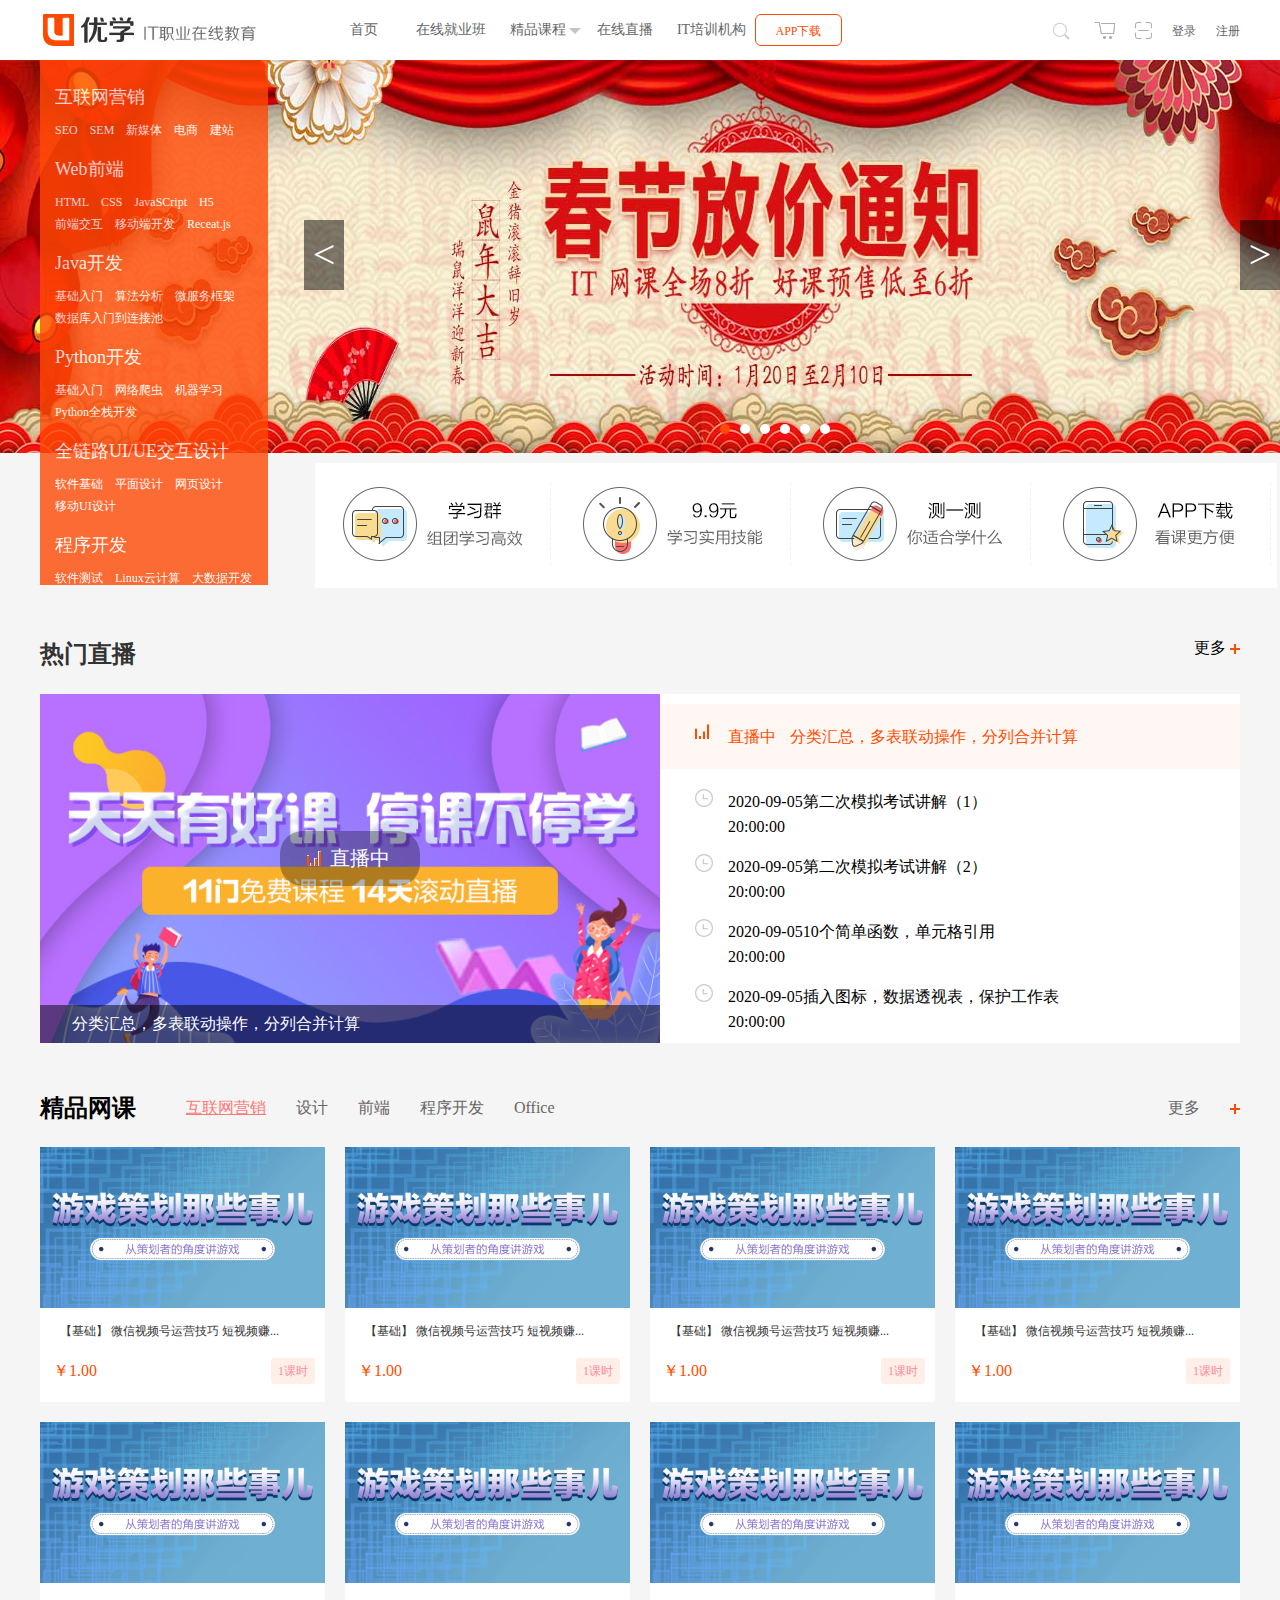
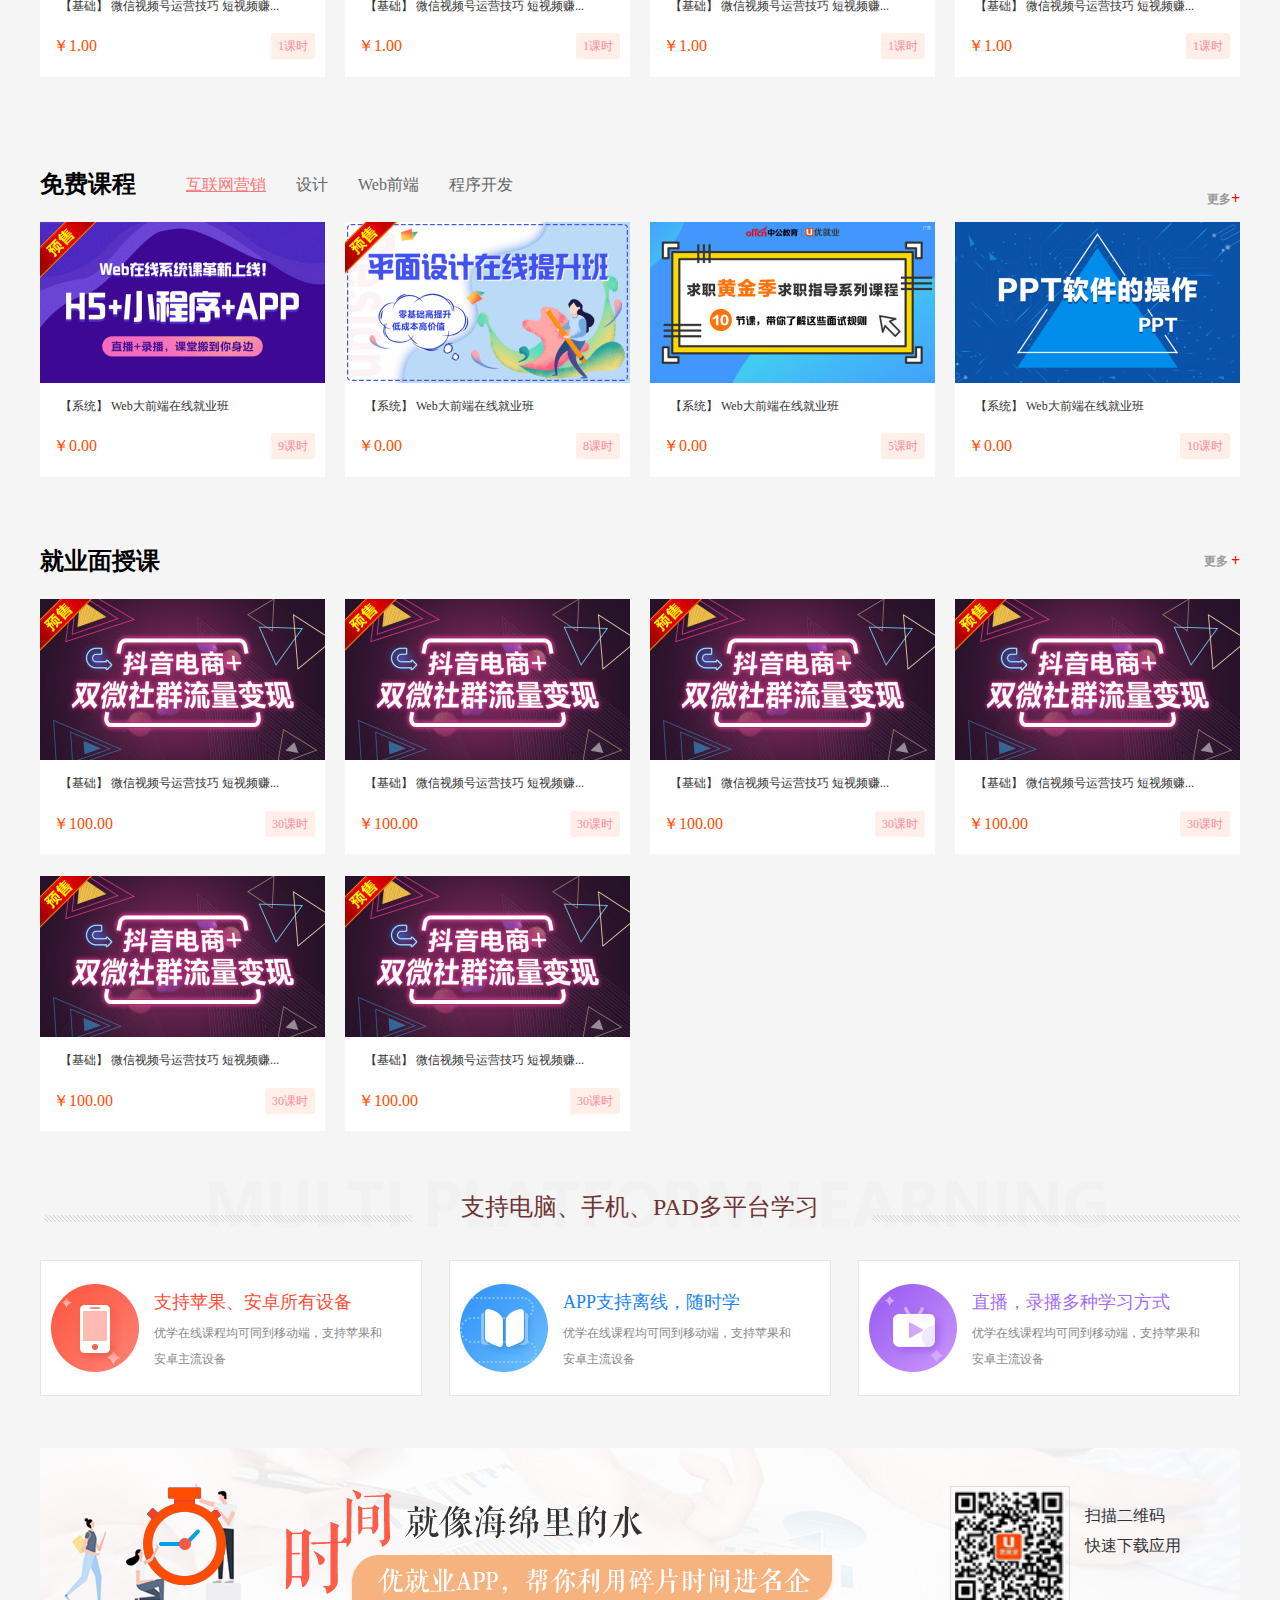
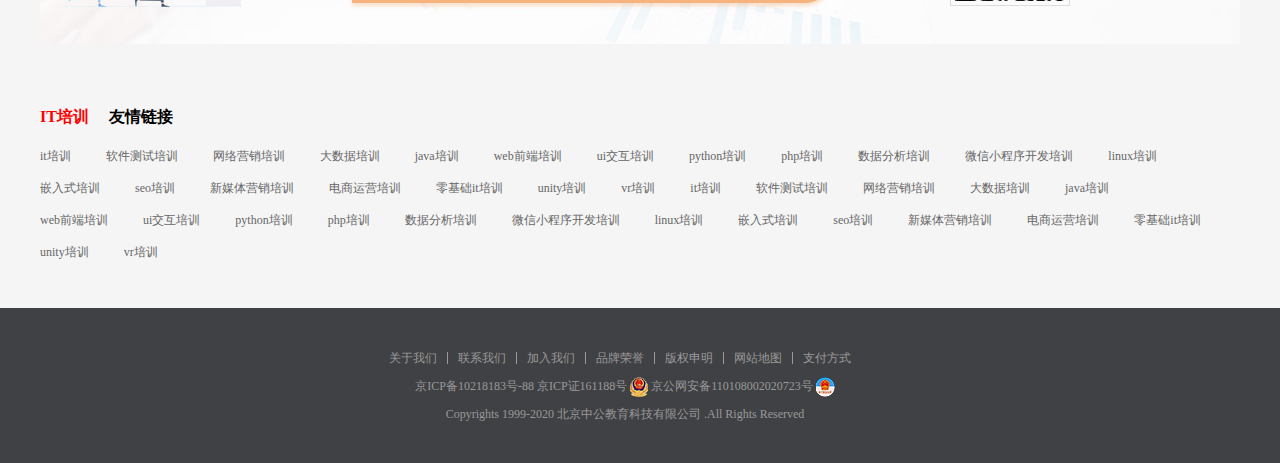
<file: index.html>
<!DOCTYPE html>
<html lang="en">
<head>
    <meta charset="UTF-8">
    <meta name="viewport" content="width=device-width, initial-scale=1.0">
    <title>优学网</title>
    <!-- 网页描述 -->

    <!-- 引入icon图标 -->
    <link rel="shortcut icon" href="./images/favicon.ico" type="image/x-icon">
    <!-- 引入样式重置文件 -->
    <link rel="stylesheet" href="./css/reset.css">
    <!-- 引入iconfont -->
    <!-- <link rel="stylesheet" href="./css/iconfont.css"> -->

    <!-- 引入公共样式文件 -->
    <link rel="stylesheet" href="./css/public.css">
    <!-- 引入自身页面的样式文件 -->
    <link rel="stylesheet" href="./css/index.css"> 


    
</head>


<body>
    <!-- 创建头部 -->
    <div class="header">
        <div class="inner clearfix">
            <div class="row1-left fl">
                <h1 class="row1-left1 fl">
                    <a href="javascript:;" title="优学网">
                        优学网
                    </a>
                </h1>
                <!-- 头部导航 -->
                <ul class="row1-left2 fl clearfix">
                    <li><a href="javascript:;">首页</a>
                        <img src="./images/bigsmall.jpg" alt="">
                    </li>
                    <li><a href="javascript:;">在线就业班</a>
                        <img src="./images/bigsmall.jpg" alt="">
                    </li>
                    <li class="jpkc"><a href="javascript:;">精品课程</a>
                        <img src="./images/bigsmall.jpg" alt="">
                        <ul>
                            <li>免费课程</li>
                            <li>精品网课</li>
                        </ul>
                        <div class="row1-left2xsj"></div>
                    </li>
                    <li><a href="javascript:;">在线直播</a>
                        <img src="./images/bigsmall.jpg" alt="">
                    </li>
                    <li><a href="javascript:;">IT培训机构</a>
                        <img src="./images/bigsmall.jpg" alt="">
                    </li>
                    <li><a href="javascript:;">APP下载</a>
                        <img src="./images/bigsmall.jpg" alt="">
                    </li>
                </ul>
            </div>
            <!-- 头部右侧 -->
            <div class="row1-right fr clearfix">
                <input type="text" placeholder="搜索课程">
                <img class="row1Dw" src="./images/etk_09.jpg" alt="">
                <img src="./images/shopbar.jpg" alt="">
                <div>
                    <img src="./images/ujyx_14.jpg" alt="">
                    <ul class="dengluma">
                        <li class="first">
                            <div class="dlmxsj">
                            </div>
                            <div class="left fl">
                                <img src="./images/ujyx_16.jpg" alt="">
                            </div>
                            <div class="right fl">
                                <p>扫码下载</p>
                                <p>IT优学APP</p>
                            </div>
                        </li>
                        <li>
                            <div class="left fl">
                                <img src="./images/ujyx_17.jpg" alt="">
                            </div>
                            <div class="right fl">
                                <p>扫码下载</p>
                                <p>IT优学APP</p>
                            </div>
                        </li>
                        
                    </ul>
                </div>
                <a href="javascript:;">登录</a>
                <a href="javascript:;">注册</a>
            </div>
        </div>
    </div>

  
    
    <!-- 创建banner -->
    <div class="banner">
        <div  class="inner box " >
            <ul >
                <li>
                    <h2>互联网营销</h2>
                    <span>  <a href="#">SEO</a> </span>
                    <span>  <a href="#">SEM</a> </span>
                    <span>  <a href="#">新媒体</a> </span>
                    <span>  <a href="#">电商</a> </span>
                    <span>  <a href="#">建站</a> </span>
                </li>
                <li>
                    <h2>Web前端</h2>
                    <span>  <a href="#">HTML</a> </span>
                    <span>  <a href="#">CSS</a> </span>
                    <span>  <a href="#">JavaSCript</a> </span>
                    <span>  <a href="#">H5</a> </span>
                    <span>  <a href="#">前端交互</a> </span>
                    <span>  <a href="#">移动端开发</a> </span>
                    <span>  <a href="#">Receat.js</a> </span>
                </li>
                <li>
                    <h2>Java开发</h2>
                    <span>   <a href="#">基础入门</a> </span>
                    <span>  <a href="#">算法分析</a> </span>
                    <span>  <a href="#">微服务框架</a> </span>
                    <span>  <a href="#">数据库入门到连接池</a> </span>
                   
                </li>
                <li>
                    <h2>Python开发</h2>
                    <span>  <a href="#">基础入门</a> </span>
                    <span> <a href="#">网络爬虫</a> </span>
                    <span> <a href="#">机器学习</a> </span>
                    <span> <a href="#">Python全栈开发</a> </span> 
                    
                </li>
                <li>
                    <h2>全链路UI/UE交互设计</h2>
                     <span>  <a href="#">软件基础</a> </span>
                    <span>  <a href="#">平面设计</a> </span>
                    <span>  <a href="#">网页设计</a> </span>
                    <span>  <a href="#">移动UI设计</a> </span>
                    
                </li>
                <li>
                    <h2>程序开发</h2>
                    <span>  <a href="#">软件测试</a> </span>
                    <span>  <a href="#">Linux云计算</a> </span>
                    <span>  <a href="#">大数据开发</a> </span>   
                </li>

              

            </ul>

        </div>
        <!-- 轮播图片的区域 -->
        <div class="bannerIn">
             <ul class="banul">
             </ul>
             <div class="btn">
                <span class="active"></span>
                <span></span>
                <span></span>
                <span></span>
                <span></span>
                <span></span>
            </div>
            <div class="leftBtn"><</div>
            <div class="rightBtn">></div>
        </div>
        <script src="./js/ujjiuye.js"></script>
        <script src="./js/index.js"></script>  
    </div>
    </div>
    <div class="menu ">
        <a href="#">
            <img src="./images/study-1.jpg" alt="#">
        </a>
        <a href="#">
            <img src="./images/study-2.jpg" alt="#">
        </a>
        <a href="#">
            <img src="./images/study-3.jpg" alt="#">
        </a>
        <a href="#">
            <img src="./images/study-4.jpg" alt="#">
        </a>
    </div>
    <!-- 热门直播选项卡切换 -->
    <section class="inner section">
        <h2>
            <a href="#">热门直播</a>
        </h2>
        <div class="more">
            <span>更多</span>
            <a href="#"> <img src="./images/more.jpg" alt="#"></a>
        </div>
        <div class="boxA clearfix">
            <div class="leftA fl">
                <a href="#" class="active">
                    <img src="./images/cont-1.jpg" alt="#" >
                    <p>分类汇总，多表联动操作，分列合并计算</p>
                    <div class="zhibo">
                        <img src="./images/zhibo.gif" alt="">
                        <span>直播中</span>
                    </div>
                </a>
                <a href="#">
                    <img src="./images/cont-2.jpg" alt="#">
                    <p>分类汇总，多表联动操作，分列合并计算</p>
                    <div class="zhibo">
                        <img src="./images/zhibo.gif" alt="">
                        <span>直播中</span>
                    </div>
                </a>
                <a href="#">
                    <img src="./images/cont-3.jpg" alt="#">
                    <p>分类汇总，多表联动操作，分列合并计算</p>
                    <div class="zhibo">
                        <img src="./images/zhibo.gif" alt="">
                        <span>直播中</span>
                    </div>
                </a>
                <a href="#">
                    <img src="./images/cont-4.jpg" alt="#">
                    <p>分类汇总，多表联动操作，分列合并计算</p>
                    <div class="zhibo">
                        <img src="./images/zhibo.gif" alt="">
                        <span>直播中</span>
                    </div>
                </a>
                <a href="#">
                    <img src="./images/cont-5.jpg" alt="#">
                    <p>分类汇总，多表联动操作，分列合并计算</p>
                    <div class="zhibo">
                        <img src="./images/zhibo.gif" alt="">
                        <span>直播中</span>
                    </div>
                </a> 
            </div>
            <ul class="rightA fr">
                <li class="active">
                    <img src="./images/zhibo.gif" alt="#">
                    <span>直播中</span>
                    <span>分类汇总，多表联动操作，分列合并计算</span>

                </li>
                <li>
                    <img src="./images/time.jpg" alt="#" class="fl">
                    <div class="time fl">
                        <p>2020-09-05</p>
                        <p>20:00:00</p>
                    </div>
                    <span class="fl">第二次模拟考试讲解（1）</span>

                </li>
                <li>
                    <img src="./images/time.jpg" alt="#" class="fl">
                    <div class="time fl">
                        <p>2020-09-05</p>
                        <p>20:00:00</p>
                    </div>
                    <span class="fl">第二次模拟考试讲解（2）</span>

                </li>
             
                <li>
                    <img src="./images/time.jpg" alt="#" class="fl">
                    <div class="time fl">
                        <p>2020-09-05</p>
                        <p>20:00:00</p>
                    </div>
                    <span class="fl">10个简单函数，单元格引用</span>

                </li>
                <li>
                    <img src="./images/time.jpg" alt="#" class="fl">
                    <div class="time fl">
                        <p>2020-09-05</p>
                        <p>20:00:00</p>
                    </div>
                    <span class="fl">插入图标，数据透视表，保护工作表</span>
                </li>
            </ul>
       

        </div>
    </section>
    <!-- 精品网课区域选项卡切换 -->
    <div class="wangke inner">
        <div class="top">
            <h2 class="fl">精品网课</h2>
            <div class="kecheng fl">
                <span class="active">互联网营销</span>
                <span>设计</span>
                <span>前端</span>
                <span>程序开发</span>
                <span>Office</span>
            </div>
            <div class="more fr">
                <span>更多</span>
                <a href="#"> <img src="./images/more.jpg" alt="#"></a>
            </div>
        </div>
        <ul class="jpContent clearfix ">
        </ul>
    </div>
    <!-- 免费课程模块 -->
    <div class="mfkc inner clearfix">
        <div class="jpwkNav">
            <h2>免费课程</h2>
            <div class="remenMore">
                更多<span>+</span>
            </div>
            <ul class="jpwkdaohang clearfix">
                <li>互联网营销</li>
                <li>设计</li>
                <li>Web前端</li>
                <li>程序开发</li>
            </ul>
        </div>
        <ul class="jpContent clearfix">
            <!-- <li>
                <img src="./images/1-1.jpg" alt="#">
                <p>免费课程</p>
                <div class="jpmoney clearfix">
                    <span class="fl">￥4</span>
                    <i class="fr">5课时</i>
                </div>
            </li> -->
        </ul>
    </div>
    <!-- 面授课程模块 -->
    <div class="mianshou inner ">
        <div class="jpwkNav">
            <h2>
                就业面授课
            </h2>
            <div class="remenMore">
                更多 <span>+</span>
            </div>
        </div>
        <ul class="jpContent clearfix">
            <li>
                <img src="./images/containe-1.jpg" alt="">
                <p>【基础】 微信视频号运营技巧 短视频赚...</p>
                <div class="jpmoney clearfix">
                    <span class="fl">￥100.00</span>
                    <i class="fr">30课时</i>
                </div>
            </li>
            <li>
                <img src="./images/containe-1.jpg" alt="">
                <p>【基础】 微信视频号运营技巧 短视频赚...</p>
                <div class="jpmoney clearfix">
                    <span class="fl">￥100.00</span>
                    <i class="fr">30课时</i>
                </div>
            </li>
            <li>
                <img src="./images/containe-1.jpg" alt="">
                <p>【基础】 微信视频号运营技巧 短视频赚...</p>
                <div class="jpmoney clearfix">
                    <span class="fl">￥100.00</span>
                    <i class="fr">30课时</i>
                </div>
            </li>
            <li>
                <img src="./images/containe-1.jpg" alt="">
                <p>【基础】 微信视频号运营技巧 短视频赚...</p>
                <div class="jpmoney clearfix">
                    <span class="fl">￥100.00</span>
                    <i class="fr">30课时</i>
                </div>
            </li>
            <li>
                <img src="./images/containe-1.jpg" alt="">
                <p>【基础】 微信视频号运营技巧 短视频赚...</p>
                <div class="jpmoney clearfix">
                    <span class="fl">￥100.00</span>
                    <i class="fr">30课时</i>
                </div>
            </li>
            <li>
                <img src="./images/containe-1.jpg" alt="">
                <p>【基础】 微信视频号运营技巧 短视频赚...</p>
                <div class="jpmoney clearfix">
                    <span class="fl">￥100.00</span>
                    <i class="fr">30课时</i>
                </div>
            </li>
        </ul>
    </div>
    <!-- 支持电脑、手机、PAD多平台学习模块 -->
    <div class="stuwrap inner">
        <div class="stuPingtai">
            <h3>支持电脑、手机、PAD多平台学习</h3>
        </div>
        <ul class="stuCon">
            <li>
                <img src="./images/ujyx_08.jpg" alt="">
                <div class="right">
                    <h5>支持苹果、安卓所有设备</h5>
                    <p>优学在线课程均可同到移动端，支持苹果和安卓主流设备</p>
                </div>
            </li>
            <li>
                <img src="./images/ujyx_10.jpg" alt="">
                <div class="right">
                    <h5>APP支持离线，随时学</h5>
                    <p>优学在线课程均可同到移动端，支持苹果和安卓主流设备</p>
                </div>
            </li>
            <li>
                <img src="./images/ujyx_09.jpg" alt="">
                <div class="right">
                    <h5>直播，录播多种学习方式</h5>
                    <p>优学在线课程均可同到移动端，支持苹果和安卓主流设备</p>
                </div>
            </li>
        </ul>
    </div>
    <div class="timewater inner">
        <div class="timeerweima">
            <div class="left">
                <img src="./images/ujyx_17.jpg" alt="">
            </div>
            <div class="right">
                <p>扫描二维码</p>
                <p>快速下载应用</p>
            </div>
        </div>
    </div>
    <!-- 友情链接模块 -->
    <div class="youlian inner">
        <div class="youliantop clearfix">
            <h5>IT培训</h5>
            <h5>友情链接</h5>
        </div>
        <ul class="youlianBom clearfix">
        </ul>
    </div>
    <div class="footer">
        <div class="fleft">
            <ul class="clearfix">
                <li> 
                    <a href="#">关于我们</a> 
                </li>
                <li> 
                    <a href="#">联系我们</a>  
                </li>
                <li>
                    <a href="#">加入我们</a>
                </li>
                <li>
                    <a href="">品牌荣誉</a>
                </li>
                <li>
                    <a href="#"> 版权申明</a>
                </li>
                <li>
                    <a href="#"> 网站地图</a>
                    
                </li>
                <li>
                    <a href="#">支付方式</a>
                    
                </li>
            </ul>
            <p>
                京ICP备10218183号-88 京ICP证161188号 <img src="./images/footer_03.jpg" alt=""> 京公网安备110108002020723号 <img src="./images/footer_05.jpg" alt="">
            </p>
            <div>
                Copyrights 1999-2020 北京中公教育科技有限公司 .All Rights Reserved 
                
            </div>
        </div>
    
    </div>

  
   

   
    

    

    
    
    
</body>
</html>
</file>
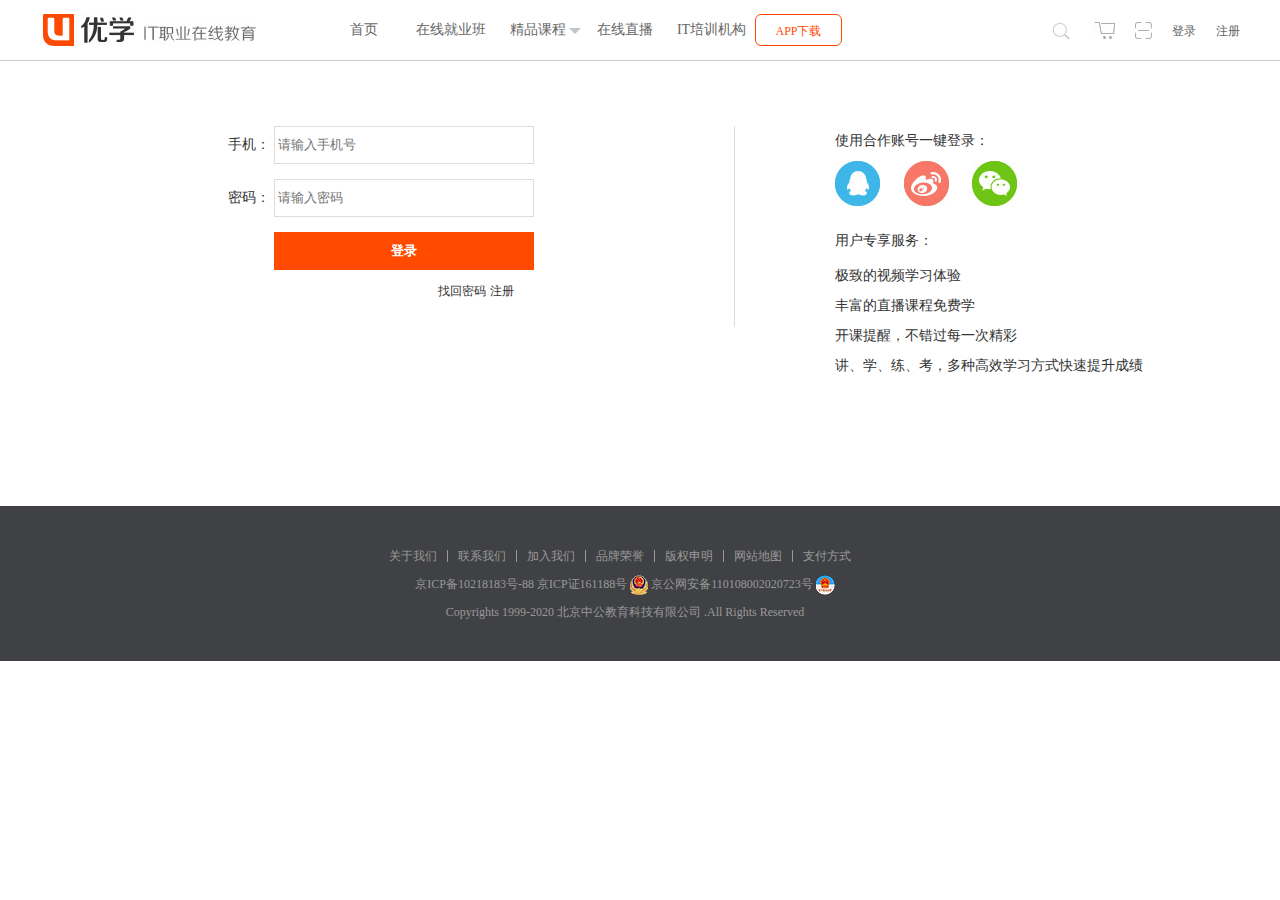
<file: 02 login.html>
<!DOCTYPE html>
<html lang="en">
<head>
    <meta charset="UTF-8">
    <meta name="viewport" content="width=device-width, initial-scale=1.0">
    <title>优学网登录</title>
    <link rel="shortcut icon" href="./images/favicon.ico" type="image/x-icon">
  
    <link rel="stylesheet" href="./css/login.css">
</head>
<body>
    <!-- 头部 -->
    <div class="wrap">
        <div class="header">
            <div class="inner clearfix">
                <div class="row1-left fl">
                    <h1 class="row1-left1 fl">
                        <a href="javascript:;" title="优学网">
                            优学网
                        </a>
                    </h1>
                    <ul class="row1-left2 fl clearfix">
                        <li><a href="javascript:;">首页</a>
                            <img src="./images/bigsmall.jpg" alt="">
                        </li>
                        <li><a href="javascript:;">在线就业班</a>
                            <img src="./images/bigsmall.jpg" alt="">
                        </li>
                        <li class="jpkc"><a href="javascript:;">精品课程</a>
                            <img src="./images/bigsmall.jpg" alt="">
                            <ul>
                                <li>免费课程</li>
                                <li>精品网课</li>
                            </ul>
                            <div class="row1-left2xsj"></div>
                        </li>
                        <li><a href="javascript:;">在线直播</a>
                            <img src="./images/bigsmall.jpg" alt="">
                        </li>
                        <li><a href="javascript:;">IT培训机构</a>
                            <img src="./images/bigsmall.jpg" alt="">
                        </li>
                        <li><a href="javascript:;">APP下载</a>
                            <img src="./images/bigsmall.jpg" alt="">
                        </li>
                    </ul>
                </div>
                <div class="row1-right fr clearfix">
                    <input type="text" placeholder="搜索课程">
                    <img class="row1Dw" src="./images/etk_09.jpg" alt="">
                    <img src="./images/shopbar.jpg" alt="">
                    <div>
                        <img src="./images/ujyx_14.jpg" alt="">
                        <ul class="dengluma">
                            <li class="first">
                                <div class="dlmxsj">
                                </div>
                                <div class="left fl">
                                    <img src="./images/ujyx_16.jpg" alt="">
                                </div>
                                <div class="right fl">
                                    <p>扫码下载</p>
                                    <p>IT优学APP</p>
                                </div>
                            </li>
                            <li>
                                <div class="left fl">
                                    <img src="./images/ujyx_17.jpg" alt="">
                                </div>
                                <div class="right fl">
                                    <p>扫码下载</p>
                                    <p>IT优学APP</p>
                                </div>
                            </li>
                            
                        </ul>
                    </div>
                    <a href="./02 login.html" target="_blank" >登录</a>
                    <a href="./03 register.html">注册</a>
                </div>
            </div>
        </div>
    </div>
    <!-- 中间表单的登录模块 -->
    <div class="body inner">
        <form action="">
            <span>
                <b>手机：</b>
                <input type="tel"  class="tel" placeholder="请输入手机号" autofocus>
            </span>
            <span>
                <b>密码：</b>
                <input type="password" class="password" placeholder="请输入密码">
            </span>
            <span>
                <button type="submit">登录</button>
            </span>
            <span>
                <a href="#">找回密码</a>
                <a href="./03 register.html" target="_blank">注册</a>
            </span>
        </form>
        <div class="r">
            <dl>
                <dt>使用合作账号一键登录：</dt>
                <dd>
                    <a href="#">
                        <img src="./images/qq.jpg" alt="">
                    </a>
                    <a href="#">
                        <img src="./images/weibo.jpg" alt="">
                    </a>
                    <a href="#">
                        <img src="./images/weixin.jpg" alt="">
                    </a>
                </dd>
            </dl>
            <dl>
                <dt>用户专享服务：</dt>
                <dd>极致的视频学习体验</dd>
                <dd>丰富的直播课程免费学 </dd>
                <dd>开课提醒，不错过每一次精彩</dd>
                <dd>讲、学、练、考，多种高效学习方式快速提升成绩</dd>
            </dl>
        </div>
    </div>
    <div class="footer">
        <div class="fleft">
            <ul class="clearfix">
                <li> 
                    <a href="#">关于我们</a> 
                </li>
                <li> 
                    <a href="#">联系我们</a> 
                </li>
                <li>
                    <a href="#">加入我们</a>
                </li>
                <li>
                    <a href="">品牌荣誉</a>
                </li>
                <li>
                    <a href="#"> 版权申明</a>
                </li>
                <li>
                    <a href="#"> 网站地图</a>
                </li>
                <li>
                    <a href="#">支付方式</a>
                </li>
            </ul>
            <p>
                京ICP备10218183号-88 京ICP证161188号 <img src="./images/footer_03.jpg" alt=""> 京公网安备110108002020723号 <img src="./images/footer_05.jpg" alt="">
            </p>
            <div>
                Copyrights 1999-2020 北京中公教育科技有限公司 .All Rights Reserved 
            </div>
        </div>
    </div>
    <script src="./js/login.js"></script>
    
</body>
</html>
</file>
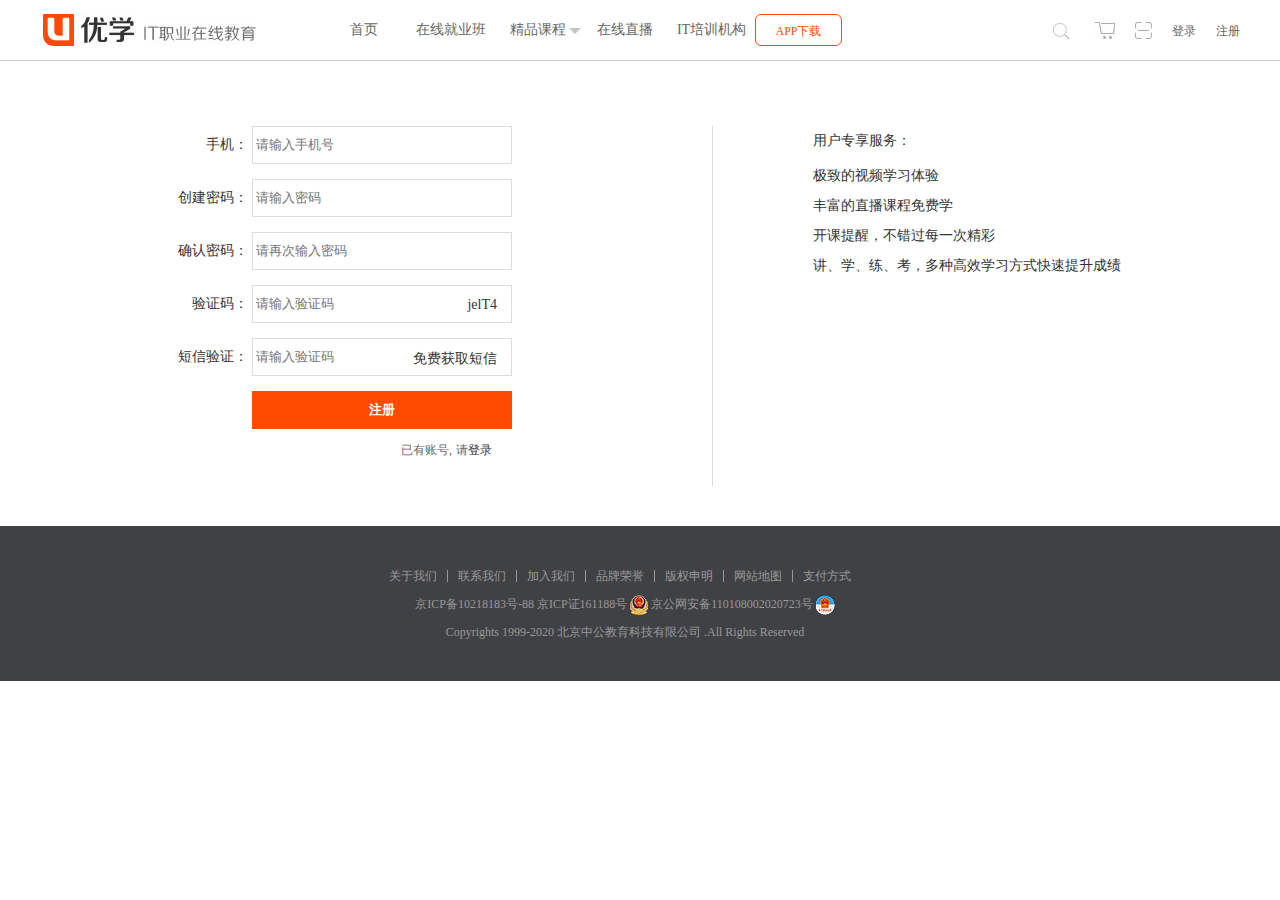
<file: 03 register.html>
<!DOCTYPE html>
<html lang="en">
<head>
    <meta charset="UTF-8">
    <meta name="viewport" content="width=device-width, initial-scale=1.0">
    <title>优学网注册</title>
    <link rel="shortcut icon" href="./images/favicon.ico" type="image/x-icon">
  
    <link rel="stylesheet" href="./css/register.css">
</head>
<body>
    <!-- 头部 -->
    <div class="wrap">
        <div class="header">
            <div class="inner clearfix">
                <div class="row1-left fl">
                    <h1 class="row1-left1 fl">
                        <a href="javascript:;" title="优学网">
                            优学网
                        </a>
                    </h1>
                    <ul class="row1-left2 fl clearfix">
                        <li><a href="javascript:;">首页</a>
                            <img src="./images/bigsmall.jpg" alt="">
                        </li>
                        <li><a href="javascript:;">在线就业班</a>
                            <img src="./images/bigsmall.jpg" alt="">
                        </li>
                        <li class="jpkc"><a href="javascript:;">精品课程</a>
                            <img src="./images/bigsmall.jpg" alt="">
                            <ul>
                                <li>免费课程</li>
                                <li>精品网课</li>
                            </ul>
                            <div class="row1-left2xsj"></div>
                        </li>
                        <li><a href="javascript:;">在线直播</a>
                            <img src="./images/bigsmall.jpg" alt="">
                        </li>
                        <li><a href="javascript:;">IT培训机构</a>
                            <img src="./images/bigsmall.jpg" alt="">
                        </li>
                        <li><a href="javascript:;">APP下载</a>
                            <img src="./images/bigsmall.jpg" alt="">
                        </li>
                    </ul>
                </div>
                <div class="row1-right fr clearfix">
                    <input type="text" placeholder="搜索课程">
                    <img class="row1Dw" src="./images/etk_09.jpg" alt="">
                    <img src="./images/shopbar.jpg" alt="">
                    <div>
                        <img src="./images/ujyx_14.jpg" alt="">
                        <ul class="dengluma">
                            <li class="first">
                                <div class="dlmxsj">
                                </div>
                                <div class="left fl">
                                    <img src="./images/ujyx_16.jpg" alt="">
                                </div>
                                <div class="right fl">
                                    <p>扫码下载</p>
                                    <p>IT优学APP</p>
                                </div>
                            </li>
                            <li>
                                <div class="left fl">
                                    <img src="./images/ujyx_17.jpg" alt="">
                                </div>
                                <div class="right fl">
                                    <p>扫码下载</p>
                                    <p>IT优学APP</p>
                                </div>
                            </li>
                            
                        </ul>
                    </div>
                    <a href="./02 login.html" target="_blank">登录</a>
                    <a href="./03 register.html" >注册</a>
                </div>
            </div>
        </div>

    </div>
    <!-- 中间的表单验证部分 -->
    <div class="body ">
        <form action="">
            <div>
                <b>手机：</b>
                <input type="tel" autocomplete  class="tel" placeholder="请输入手机号" autofocus>
            </div>
            <div>
                <b>创建密码：</b>
                <input type="password" autocomplete class="password" placeholder="请输入密码">
            </div>
            <div>
                <b>确认密码：</b>
                <input type="password" autocomplete class="password" placeholder="请再次输入密码">
            </div>
            <div>
                <b>验证码：</b>
                <input type="text" class="txt1" placeholder="请输入验证码">
                <ul class="yzm">jelT4</ul>
            </div>
            <div>
                <b>短信验证：</b>
                <input type="text" class="txt2" placeholder="请输入验证码">
                <ul class="dx">免费获取短信</ul>
            </div>
            <div>
                <button type="submit">注册</button>
            </div>
            <div>
                <b >已有账号,</b>
                <span>请<a href="./02 login.html" target="_blank">登录</a></span>
            </div>
        </form>
        <div class="r">
            <dl>
                <dt>用户专享服务：</dt>
                <dd>极致的视频学习体验</dd>
                <dd>丰富的直播课程免费学 </dd>
                <dd>开课提醒，不错过每一次精彩</dd>
                <dd>讲、学、练、考，多种高效学习方式快速提升成绩</dd>
            </dl>
        </div>
    </div>
   <!-- 页脚 -->
    <div class="footer">
        <div class="fleft">
            <ul class="clearfix">
                <li> 
                    <a href="#">关于我们</a> 
                </li>
                <li> 
                    <a href="#">联系我们</a>
                </li>
                <li>
                    <a href="#">加入我们</a>
                </li>
                <li>
                    <a href="">品牌荣誉</a>
                </li>
                <li>
                    <a href="#"> 版权申明</a>
                </li>
                <li>
                    <a href="#"> 网站地图</a>
                </li>
                <li>
                    <a href="#">支付方式</a>
                </li>
            </ul>
            <p>
                京ICP备10218183号-88 京ICP证161188号 <img src="./images/footer_03.jpg" alt=""> 京公网安备110108002020723号 <img src="./images/footer_05.jpg" alt="">
            </p>
            <div>
                Copyrights 1999-2020 北京中公教育科技有限公司 .All Rights Reserved   
            </div>
        </div>
    </div>
    <script src="./js/ujjiuye.js"></script>
    <script src="./js/register.js"></script>
    
</body>
</html>
</file>
<file: css/iconfont.css>
@font-face {font-family: "iconfont";
  src: url('../fonts/iconfont.eot?t=1599289964820'); /* IE9 */
  src: url('../fonts/iconfont.eot?t=1599289964820#iefix') format('embedded-opentype'), /* IE6-IE8 */
  url('../fonts/[data-uri]') format('woff2'),
  url('../fonts/iconfont.woff?t=1599289964820') format('woff'),
  url('../fonts/iconfont.ttf?t=1599289964820') format('truetype'), /* chrome, firefox, opera, Safari, Android, iOS 4.2+ */
  url('../fonts/iconfont.svg?t=1599289964820#iconfont') format('svg'); /* iOS 4.1- */
}

.iconfont {
  font-family: "iconfont" !important;
  font-size: 16px;
  font-style: normal;
  -webkit-font-smoothing: antialiased;
  -moz-osx-font-smoothing: grayscale;
}

.icon-sanjiao1:before {
  content: "\e600";
}

.icon-gouwuche:before {
  content: "\e656";
}

.icon-sousuo:before {
  content: "\e650";
}

.icon-saomiao:before {
  content: "\e657";
}

.icon-17shijian:before {
  content: "\e627";
}
</file>
<file: css/public.css>
@charset "utf-8";
/* .inner{
    width: 1200px;
    margin: 0 auto;
} */
/* .wrap{
    width: 100%;
    background: white;

    border-bottom: 1px solid #cccccc;
}
.header{
    height: 60px;
    line-height: 60px;
   
}
h1{
    margin-top: 15px;
}
.logo>a{
    width: 220px;
    height: 32px;
    display: block;
    background:url(../images/logo.jpg) no-repeat;
    text-indent: -9999px;
    overflow: hidden;
    margin-right: 60px;
}
.ul2 li,
.ul1 >li{
    float: left;
}
.ul1 li{
    margin-right: 22px;
}
.ul1 li:last-child>a{
    display: block;
    width: 88px;
    height: 30px;
    border: 1px solid #ff4905;
    color: #ff4905;
    border-radius: 10px;
    text-align: center;
    line-height: 30px;
    margin-top: 15px;
    
}
.ul2 li{
    margin-right: 20px;
    font-size: 14px;
}
.ul2 .iconfont{
    font-size: 30px;
    color: #cccccc;
} */
.wrap{
  width: 100%;
  border-bottom: 1px solid #cccccc;
}
.header {
  background-color: #fff;
}
.inner {
  width: 1200px;
  margin: 0 auto;
}
.inner .row1-left {
  height: 60px;
}
.inner .row1-left h1 {
  margin-top: 14px;
  margin-right: 60px;
}
.inner .row1-left h1 a {
  display: block;
  width: 220px;
  height: 32px;
  background: url("../images/logo.jpg");
  text-indent: -9999px;
  overflow: hidden;
}
.inner .row1-left .row1-left2 {
  margin-top: 14px;
}
.inner .row1-left .row1-left2 .jpkc:hover ul {
  transform: scaleY(1);
}
.inner .row1-left .row1-left2 .jpkc ul {
  position: absolute;
  top: 32px;
  left: 0;
  z-index: 9999;
  padding: 10px 0;
  transform: scaleY(0);
  transition: all 0.5s;
  transform-origin: center top;
  background-color: #fff;
}
.inner .row1-left .row1-left2 .jpkc ul li {
  cursor: pointer;
  width: 87px;
  height: 32px;
  line-height: 32px;
  color: #666;
}
.inner .row1-left .row1-left2 > li {
  position: relative;
  width: 87px;
  height: 32px;
  text-align: center;
  line-height: 32px;
  float: left;
}
.inner .row1-left .row1-left2 > li:hover img {
  transform: scale(1);
}
.inner .row1-left .row1-left2 > li:hover a {
  color: #ff4905;
}
.inner .row1-left .row1-left2 > li img {
  position: absolute;
  left: 0;
  top: 0;
  width: 87px;
  height: 32px;
  transform: scale(0);
  transition: all 1s;
  transform-origin: center center;
}
.inner .row1-left .row1-left2 > li:last-child {
  margin-right: 0;
}
.inner .row1-left .row1-left2 > li:last-child a {
  width: 85px;
  height: 30px;
  border: 1px solid #ff4905;
  border-radius: 6px;
  font-size: 12px;
  color: #ff4905;
}
.inner .row1-left .row1-left2 > li a {
  position: absolute;
  left: 0;
  top: 0;
  z-index: 2;
  width: 87px;
  height: 32px;
  line-height: 32px;
  font-size: 14px;
  color: #666;
}
.inner .row1-left .row1-left2 > li .row1-left2xsj {
  position: absolute;
  right: 0;
  top: 50%;
  margin-top: -2px;
  z-index: 999px;
  vertical-align: middle;
  width: 0;
  height: 0;
  border: 6px solid;
  border-color: #c5c5c5 transparent transparent transparent;
  cursor: pointer;
}
.inner .row1-right {
  position: relative;
  margin-top: 19px;
}
.inner .row1-right input {
  float: left;
  width: 146px;
  height: 26px;
  border: 1px solid #e6e6e6;
  border-radius: 13px;
  margin-left: 20px;
  box-sizing: border-box;
  padding-left: 11px;
  transform: scaleX(0);
  transition: all 1s;
  transform-origin: right center;
  outline: none;
}
.inner .row1-right a {
  font-size: 12px;
  margin-top: 4px;
  color: #666;
}
.inner .row1-right a:hover {
  text-decoration: underline;
}
.inner .row1-right .row1Dw {
  position: absolute;
  left: 145px;
  top: 4px;
  margin: 0;
}
.inner .row1-right > div {
  position: relative;
  margin-left: 20px;
  float: left;
  cursor: pointer;
}
.inner .row1-right > div > img {
  margin-left: 0;
}
.inner .row1-right > div:hover .dengluma {
  display: block;
}
.inner .row1-right > div .dengluma {
  position: absolute;
  z-index: 9999;
  top: 41px;
  left: -80px;
  background-color: #fff;
  box-sizing: border-box;
  padding: 0 20px;
  border-top: 1px solid #ccc;
  display: none;
}
.inner .row1-right > div .dengluma .first {
  position: relative;
  border-bottom: 1px dashed #ccc;
}
.inner .row1-right > div .dengluma li {
  width: 150px;
  height: 107px;
  font-size: 14px;
}
.inner .row1-right > div .dengluma li .left {
  margin-top: 20px;
}
.inner .row1-right > div .dengluma li .left img {
  margin: 0;
  margin-right: 8px;
}
.inner .row1-right > div .dengluma li .right {
  margin-top: 36px;
}
.inner .row1-right img {
  float: left;
  margin-left: 20px;
  margin-top: 3px;
  cursor: pointer;
}
.inner .row1-right a {
  float: left;
  margin-left: 20px;
}
.banner .wrap {
  position: absolute;
  width: 100%;
  height: 393px;
  overflow: hidden;
}
.footer {
    margin-top: 40px;
    height: 155px;
    background-color: #404144;
    color: #999;
    font-size: 12px;
    display: flex;
    justify-content: center;
    align-items: center;
  }
  .footer .fleft {
    margin-right: 30px;
    text-align: center;
  }
  .footer .fleft ul li  {
    float: left;
    padding: 0 10px 0 10px;
    font-size: 12px;
    line-height: 1;
    border-right: 1px solid #999;
  }
  .footer .fleft ul li a{
    color: #999;
  }
  .footer .fleft ul li:last-child {
    border: 0;
    margin-right: 0;
  }
  .footer .fleft ul li:first-child {
    padding-left: 0;
  }
  .footer .fleft p {
    line-height: 44px;
  }
  .footer .fleft p img {
    vertical-align: middle;
  }
  .footer .fleft div {
    line-height: 1;
  }
</file>
<file: css/index.css>
@charset "utf-8";
body{
    background: #f5f5f5;
}
.banner{
    position: relative;
}
.box{
    position: relative;
    height: 393px;
    margin: 0 auto;
}
.banner .box>ul{
    width: 228px;
    height: 525px;
    background:  #ff4905;
    opacity: 0.8;
    position: absolute;
    top: 0;
    left: 0;
    color: white;
    padding: 25px 15px 0; 
    box-sizing: border-box;
    z-index: 1;
    
}
.box>ul>li{
    margin-bottom: 16px;
    width: 200px;
    overflow: hidden;
}
.banner .box>ul h2{
    font-weight: normal;
    font-size: 18px;
    margin-bottom: 10px;
}
.box>ul li>span{
    float: left;
    margin-right: 12px;
    font-size: 12px;
    line-height: 22px;
}
.box>ul li>span>a{
    color: white;
}

.box>ul li>span:last-child{
    margin-right: 0;
}
 
/* .banul{
    position: absolute;
    top: 0;
    left: 0;
} */
.bannerIn{
    width: 100%;
    height: 393px;
    overflow: hidden;
    position: absolute;
    top: 0 ;
    left: 0;
    margin: 0 auto;

}
.bannerIn ul{
    width: 9562px;
    position: absolute;
    height: 393px;


}
.bannerIn ul li{
    float: left;
    height: 393px;
}
.bannerIn >ul li img{
    width: 1366px;
    height: 393px;
    vertical-align: middle;
}
.btn{
    position: absolute;
    top: 360px;
    left: 720px;
}
.btn span{
    display: inline-block;
    width: 10px;
    height: 10px;
    border-radius: 50%;
    /* -webkit-border-radius: 50%;
    -moz-border-radius: 50%;
    -ms-border-radius: 50%;
    -o-border-radius: 50%; */
    margin-right: 6px;
    /* z-index: 1; */
    background: white;
}
.btn span.active{
    background-color:#ff4b04;
}
.bannerIn .leftBtn,
.bannerIn .rightBtn{
    position: absolute;
   
    top: 160px;
    /* display: none; */
    height: 70px;
    width: 40px;
    background-color: rgba(0, 0, 0, 0.5);
    font-size: 40px;
    line-height: 70px;
    text-align: center;
    color: white;
    
    

}
.leftBtn{
    left: 304px;
}
.rightBtn{
    left: 1240px;
}
.menu{
    width: 962px;
    height: 125px;
    background: white;
    margin-left: 315px;
    margin-top: 10px;
    padding: 20px 0 20px 0;
    box-sizing: border-box;

}
.menu a{
    display: inline-block;
    border-right: 1px dashed  #f1f1f1;
    margin-left: 25px;
    padding-right: 20px;
    
}
.section{
    margin-top: 50px;
    position: relative;
}
.section .more{
    position: absolute;
    top: 0;
    right: 0;
}
.more a img{
    vertical-align: middle;
}
.section h2{
    margin-bottom: 24px;
}
.boxA .leftA{
    position: relative;
}
.boxA .leftA a{
    display: none;
    position: absolute;
}
.boxA .leftA .active{
    display: block;
}
.boxA .leftA a p{
    height: 38px;
    width: 620px;
 
    position: absolute;
    left: 0;
    bottom: 0;
    line-height: 38px;
    background: rgba(0, 0, 0, 0.5);
    color: white;
    text-indent: 2em;
}
.zhibo{
    width: 140px;
    height: 55px;
    background-color: rgba(0, 0, 0, 0.3);
    border-radius: 22.5px;
    -webkit-border-radius: 22.5px;
    -moz-border-radius: 22.5px;
    -ms-border-radius: 22.5px;
    -o-border-radius: 22.5px;
    position: absolute;
    left: 240px;
    top: 137px;
    line-height: 55px;
    
}
.zhibo img{
    margin-top: 20px;
    margin-left: 27px;

   
    
    
}
.zhibo span{
    font-size: 20px;
    color: white;
    margin: 5px;
}
.boxA .rightA{
    height: 349px;
    width: 580px;
    background: white;
    padding: 10px 0;
    box-sizing: border-box;
}
/* .rightA img{
    margin-top: 21px;
    padding
} */
.rightA li{
    width: 580px;
    height: 65px;
 
    padding-left:  35px;
    padding-top: 20px;
    /* height: 35px; */
    box-sizing: border-box;
    /* line-height: 65px; */
    line-height: 25px;
}
.rightA img{
    margin-right: 15px;
    /* margin-top:20px ; */
    
}
.rightA span:nth-child(2){
    margin-right: 10px;
}
li.active{
    background-color:#fff7f3;
    color: #ff4d00;
}
.wangke{
    margin-top: 50px;
}
.wangke .top{
    height: 31px;
    line-height: 30px;
    margin-bottom: 23px;
}
.kecheng{
    margin-left: 50px;
}
.wangke span{
    display: inline-block;
    margin-right: 26px;
    color: #666666;
    font-weight: 400;
}
.jpContent li{
    background-color: #fff;
    float: left;
    width: 285px;
    height: 255px;
    margin-right: 20px;
    cursor: pointer;
    margin-bottom: 20px;
  
}
.jpContent li:nth-child((4n)){
    margin-right: 0;
}
.jpContent li:hover{
    transform: translateY(-3px);
    -webkit-transform: translateY(-3px);
    -moz-transform: translateY(-3px);
    -ms-transform: translateY(-3px);
    -o-transform: translateY(-3px);
}
.jpContent li p{
    height: 45px;
    line-height: 46px;
    font-size: 12px;
    color: #333333;
    padding: 0 20px;
}
.jpContent li  .jpmoney{
    padding:  0 10px 0 13px;
}
.jpContent li  .jpmoney span{
    font-size: 16px;
    line-height: 36px;
    color: #ff4d00;
}
.jpContent li  .jpmoney i{
    margin-top: 5px;
    font-size: 12px;
    color: #fa8c9e;
    padding: 0 7px;
    background-color: #ffefe8;
    line-height: 26px;
    text-align: center;
    border-radius: 3px;
    -webkit-border-radius: 3px;
    -moz-border-radius: 3px;
    -ms-border-radius: 3px;
    -o-border-radius: 3px;
}

/* span.active{
    color: #fd5843;
    height: 30px;
    border-bottom:1px solid #fd5843;
} */
/* .wangke ul{
    display: none;
    /* position: absolute;
    left: 0; */
/* } */ */


.wangke ul li{
    width: 285px;
    height: 257px;
    background: white;
    margin-right: 18px;
    margin-bottom: 18px;
    float: left;
    /* text-indent: 2em; */
}
.wangke ul li:nth-child(4n){
    margin-right: 0;
}
.wangke ul li p{
    margin-bottom: 0px;
  
    /* width: 100%; */
    
}
.wangke ul li .jieshao span{
    color: #ff4d00;

}
.wangke ul li .jieshao span:nth-child(2){
    font-size: 20px;
}
.wangke ul li .jieshao span:nth-child(3){
    background: #ffefe8;
}
.wangke ul li .jieshao{
    width: 100%;
    height: 96px;
    padding: 18px;
    box-sizing: border-box;
    
    
}
    





.mfkc{
    margin-top: 50px;
}
.mfkc .jpwkNav{
    /* height: 31px;
    line-height: 30px;
    margin-bottom: 23px; */
    font-weight: 700;
    height: 75px;
    cursor: pointer;
}
.mfkc .jpwkNav h2 {
    float: left;
    font-size: 24px;
    line-height: 75px;
  }
  .mfkc .jpwkNav .remenMore {
    float: right;
    margin-top: 29px;
    color: #999;
    font-size: 12px;
    line-height: 46px;
    height: 46px;
  }
  .mfkc .jpwkNav .remenMore span {
    display: inline-block;
    vertical-align: middle;
    line-height: 43px;
    height: 46px;
    font-size: 16px;
    color: red;
  }
.jpwkdaohang{
    margin-left: 50px;
    float: left;
    line-height: 75px;
}
.jpwkdaohang >li{
    display: inline-block;
    margin-right: 26px;
    color: #666666;
    font-weight: 400;
    font-size: 16px;
    font-weight: 400;
}
.mfkc .jpContent li{
    background-color: #fff;
    float: left;
    width: 285px;
    height: 255px;
    margin-right: 20px;
    cursor: pointer;
  
}
.mfkc .jpContent li:nth-child(4n){
    margin-right: 0;
}
.mfkc .jpContent li:hover{
    transform: translateY(-3px);
    -webkit-transform: translateY(-3px);
    -moz-transform: translateY(-3px);
    -ms-transform: translateY(-3px);
    -o-transform: translateY(-3px);
}
.mfkc .jpContent li p{
    height: 45px;
    line-height: 46px;
    font-size: 12px;
    color: #333333;
    padding: 0 20px;
}
.mfkc .jpContent li  .jpmoney{
    padding:  0 10px 0 13px;
}
.mfkc .jpContent li  .jpmoney span{
    font-size: 16px;
    line-height: 36px;
    color: #ff4d00;
} 
.mfkc .jpContent li  .jpmoney i{
    margin-top: 5px;
    font-size: 12px;
    color: #fa8c9e;
    padding: 0 7px;
    background-color: #ffefe8;
    line-height: 26px;
    text-align: center;
    border-radius: 3px;
    -webkit-border-radius: 3px;
    -moz-border-radius: 3px;
    -ms-border-radius: 3px;
    -o-border-radius: 3px;
}
.mianshou {
    margin-top: 27px;
  }
  .mianshou .jpwkNav {
    font-weight: 700;
    height: 75px;
    cursor: pointer;
  }
  .mianshou .jpwkNav h2 {
    float: left;
    font-size: 24px;
    line-height: 75px;
  }
  .mianshou .jpwkNav .remenMore {
    float: right;
    margin-top: 29px;
    color: #999;
    font-size: 12px;
    line-height: 46px;
    height: 46px;
  }
  .mianshou .jpwkNav .remenMore span {
    display: inline-block;
    vertical-align: middle;
    line-height: 43px;
    height: 46px;
    font-size: 16px;
    color: red;
  }
  .mianshou .jpwkNav .jpwkdaohang {
    float: left;
    margin-left: 58px;
  }
  .mianshou .jpwkNav .jpwkdaohang > li {
    float: left;
    height: 75px;
    line-height: 75px;
    color: #666;
    font-size: 16px;
    margin-right: 26px;
    font-weight: 400;
  }
  .mianshou .jpwkNav .remenMore {
    margin: 0;
    height: 75px;
    line-height: 75px;
  }
  .mianshou .jpContent li {
    background-color: #fff;
    float: left;
    width: 285px;
    height: 255px;
    margin-right: 20px;
    margin-bottom: 22px;
    cursor: pointer;
  }
  .mianshou .jpContent li:nth-child(4n) {
    margin-right: 0;
  }
  .mianshou .jpContent li:hover {
    transform: translateY(-3px);
  }
  .mianshou .jpContent li p {
    height: 46px;
    line-height: 46px;
    font-size: 12px;
    color: #333;
    padding: 0 20px;
  }
  .mianshou .jpContent li .jpmoney {
    padding: 0 10px 0 13px;
  }
  .mianshou .jpContent li .jpmoney span {
    font-size: 16px;
    line-height: 36px;
    color: #ff4d00;
  }
  .mianshou .jpContent li .jpmoney i {
    margin-top: 5px;
    font-size: 12px;
    color: #fa8c9e;
    padding: 0 7px;
    height: 26px;
    background-color: #ffefe8;
    line-height: 26px;
    text-align: center;
    border-radius: 3px;
  }
  .stuwrap .stuPingtai {
    margin-top: 25px;
    height: 58px;
    background: url('../images/ujyx_11.jpg') no-repeat;
  }
  .stuwrap .stuPingtai h3 {
    height: 58px;
    line-height: 58px;
    text-align: center;
    font-size: 24px;
    color: #6e3333;
    font-weight: normal;
  }
  .stuwrap .stuCon {
    display: flex;
    justify-content: space-between;
    margin-top: 24px;
    height: 138px;
  }
  .stuwrap .stuCon li {
    display: flex;
    box-sizing: border-box;
    padding: 0 28px 0 10px;
    align-items: center;
    width: 382px;
    height: 136px;
    border: 1px solid #e5e5e5;
    background-color: #fff;
  }
  .stuwrap .stuCon li:hover {
    border-color: #fb4e38;
  }
  .stuwrap .stuCon li img {
    margin-right: 15px;
  }
  .stuwrap .stuCon li:nth-child(2):hover {
    border-color: #1a84f0;
  }
  .stuwrap .stuCon li:nth-child(2) .right h5 {
    color: #1a84f0;
  }
  .stuwrap .stuCon li:nth-child(3):hover {
    border-color: #a66cf4;
  }
  .stuwrap .stuCon li:nth-child(3) .right h5 {
    color: #a66cf4;
  }
  .stuwrap .stuCon li .right h5 {
    font-size: 18px;
    color: #fb4e38;
    line-height: 36px;
    font-weight: normal;
  }
  .stuwrap .stuCon li .right p {
    font-size: 12px;
    line-height: 26px;
    color: #888;
  }
  .timewater {
    display: flex;
    align-items: center;
    justify-content: flex-end;
    margin-top: 50px;
    height: 196px;
    background: url('../images/ujyx_12.jpg') no-repeat;
  }
  .timewater .timeerweima {
    display: flex;
    margin-right: 40px;
    width: 250px;
    height: 120px;
  }
  .timewater .timeerweima .left {
    display: flex;
    justify-content: center;
    align-items: center;
    width: 118px;
    height: 118px;
    border: 1px solid #dcdcdc;
    cursor: pointer;
  }
  .timewater .timeerweima .left>img {
    width: 110px;
  }
  .timewater .timeerweima .right {
    margin-left: 15px;
    font-size: 16px;
    line-height: 30px;
    color: #333;
    padding-top: 15px;
  }
  .youlian {
    margin-top: 50px;
  }
  .youlian .youliantop h5 {
    float: left;
    font-size: 16px;
    line-height: 46px;
   
    margin-right: 20px;
    cursor: pointer;
  }
  .youlian .youliantop h5:nth-child(1){
      color: red;
  }
  .youlian .youlianBom li {
    float: left;
    margin-right: 35px;
    height: 32px;
    font-size: 12px;
    color: #666;
    line-height: 32px;
    cursor: pointer;
  }
  .youlian .youlianBom li:hover {
    text-decoration: underline;
  }
</file>
<file: css/login.css>
@charset "utf-8";
@import 'reset.css';
@import "public.css";
.body {
  position: relative;
  display: flex;
  align-items: start;
  justify-content: start;
  box-sizing: border-box;
  padding: 65px 0 65px 160px;
  background-color: #fff;
  color: #333333;
  min-height: 250px;
}
.body input {
  outline: none;
}
.body form {
  padding-right: 200px;
  border-right: 1px solid #dddddd;
}
.body form span {
  position: relative;
  display: block;
  margin-bottom: 15px;
}
.body form span > b {
  display: inline-block;
  min-width: 70px;
  text-align: right;
  font-size: 14px;
}
.body form span input {
  width: 260px;
  height: 38px;
  border: 1px solid #dddddd;
  padding-left: 3px;
  box-sizing: border-box;
}
.body form span button {
  float: right;
  width: 260px;
  height: 38px;
  background-color: #ff4a00;
  color: #fff;
  font-weight: bold;
}
.body form span em {
  color: #888888;
  position: absolute;
  right: 10px;
  font-size: 12px;
  line-height: 36px;
}
.body form span:last-of-type {
  float: right;
  margin-right: 20px;
}
.body form span:last-of-type a {
  font-size: 12px;
  line-height: 42px;
  color: #333333;
}
.body form span:last-of-type a:hover {
  color: #ff4a00;
  text-decoration: underline;
}
.body .r {
  padding-left: 100px;
  font-size: 14px;
  line-height: 30px;
  color: #333333;
}
.body .r dl {
  margin-bottom: 20px;
}
.body .r dl dt {
  margin-bottom: 5px;
}
.body .r dl img {
  margin-right: 20px;
}
</file>
<file: css/register.css>
@charset "utf-8";
@import 'reset.css';
@import "public.css";
.body {
  position: relative;
  display: flex;
  box-sizing: border-box;
  padding: 65px 0 0px 178px;
  background-color: #fff;
  color: #333333;
  min-height: 250px;
}
.body input {
  outline: none;
}
.body form {
  padding-right: 200px;
  border-right: 1px solid #dddddd;
}
.body form div {
  position: relative;
  margin-bottom: 15px;
}
.body form div > b {
  display: inline-block;
  min-width: 70px;
  text-align: right;
  font-size: 14px;
}
.body form div input {
  width: 260px;
  height: 38px;
  border: 1px solid #dddddd;
  padding-left: 3px;
  box-sizing: border-box;
}
.body form div button {
  float: right;
  width: 260px;
  height: 38px;
  background-color: #ff4a00;
  color: #fff;
  font-weight: bold;
}
.body form div em {
  color: #888888;
  position: absolute;
  right: 10px;
  font-size: 12px;
  line-height: 36px;
}
.body form div :nth-child(5),
.body form div :nth-child(4) {
  position: relative;
}
.body form div .dx,
.body form div .yzm {
  position: absolute;
  right: 15px;
  top: 12px;
  font-size: 14px;
}
.body form div:last-of-type {
  float: right;
  margin-right: 20px;
}
.body form div:last-of-type b {
  font-size: 12px;
  color: #666666;
}
.body form div:last-of-type span {
  font-size: 12px;
  color: #666666;
}
.body form div:last-of-type span a {
  font-size: 12px;
  line-height: 42px;
  color: #333333;
}
.body form div:last-of-type span a:hover {
  color: #ff4a00;
  text-decoration: underline;
}
.body .r {
  padding-left: 100px;
  font-size: 14px;
  line-height: 30px;
  color: #333333;
}
.body .r dl {
  margin-bottom: 20px;
}
.body .r dl dt {
  margin-bottom: 5px;
}
.body .r dl img {
  margin-right: 20px;
}
</file>
